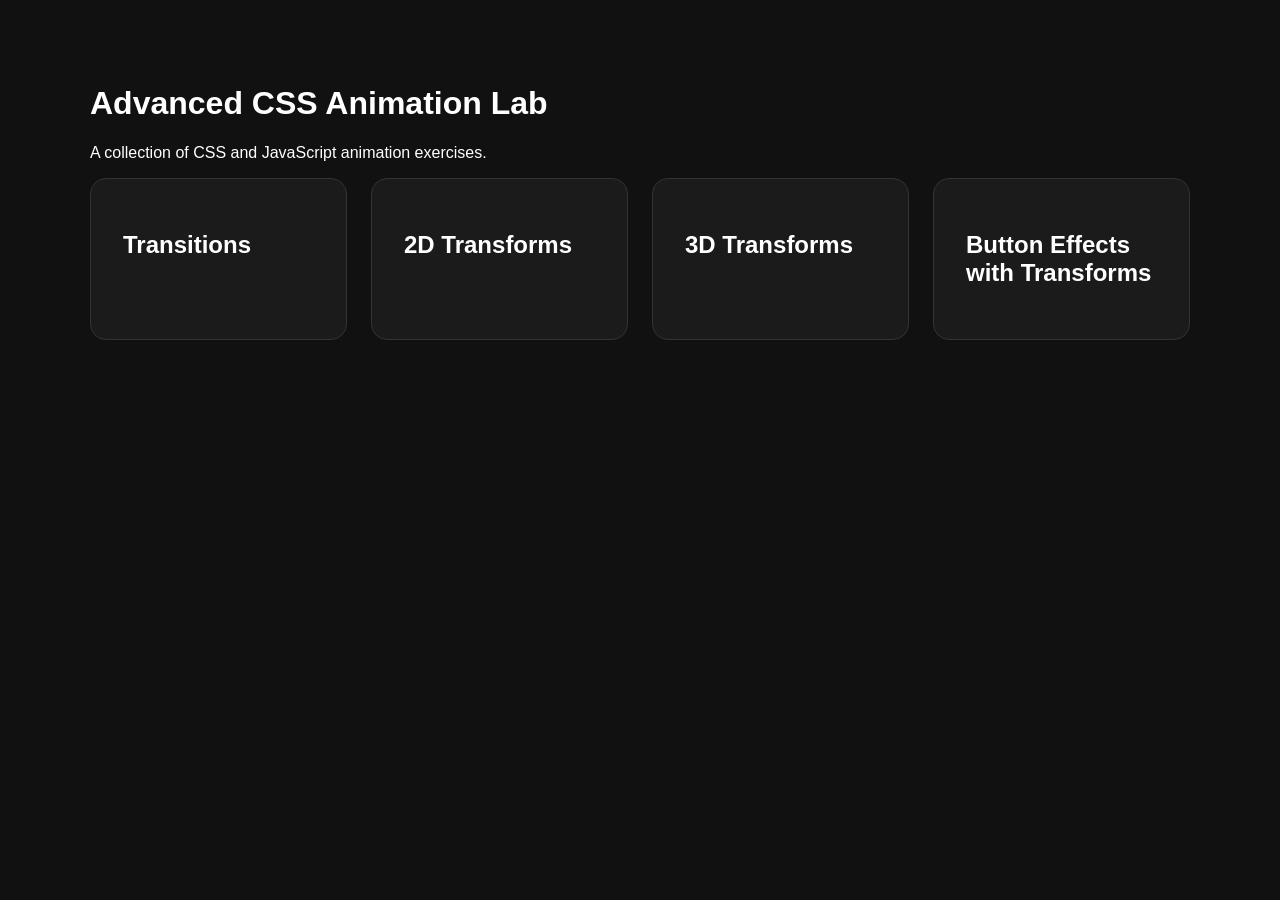
<file: index.html>
<!DOCTYPE html>
<html lang="en">
<head>
  <meta charset="UTF-8" />
  <meta name="viewport" content="width=device-width, initial-scale=1.0" />
  <title>Advanced CSS Animation Lab</title>
  <link rel="stylesheet" href="styles.css" />
</head>
<body>
  <main>
    <h1>Advanced CSS Animation Lab</h1>
    <p>A collection of CSS and JavaScript animation exercises.</p>

    <section class="gallery">
      <a class="project-card" href="./Projects/transitions/index.html">
        <h2>Transitions</h2>
      </a>
      <a class="project-card" href="./Projects/2D-transforms/index.html">
        <h2>2D Transforms</h2>
      </a>
      <a class="project-card" href="./Projects/3D-transforms/index.html">
        <h2>3D Transforms</h2>
      </a>
      <a class="project-card" href="./Projects/btn-effects-transform/index.html">
        <h2>Button Effects with Transforms</h2>
      </a>
    </section>
  </main>
</body>
</html>
</file>
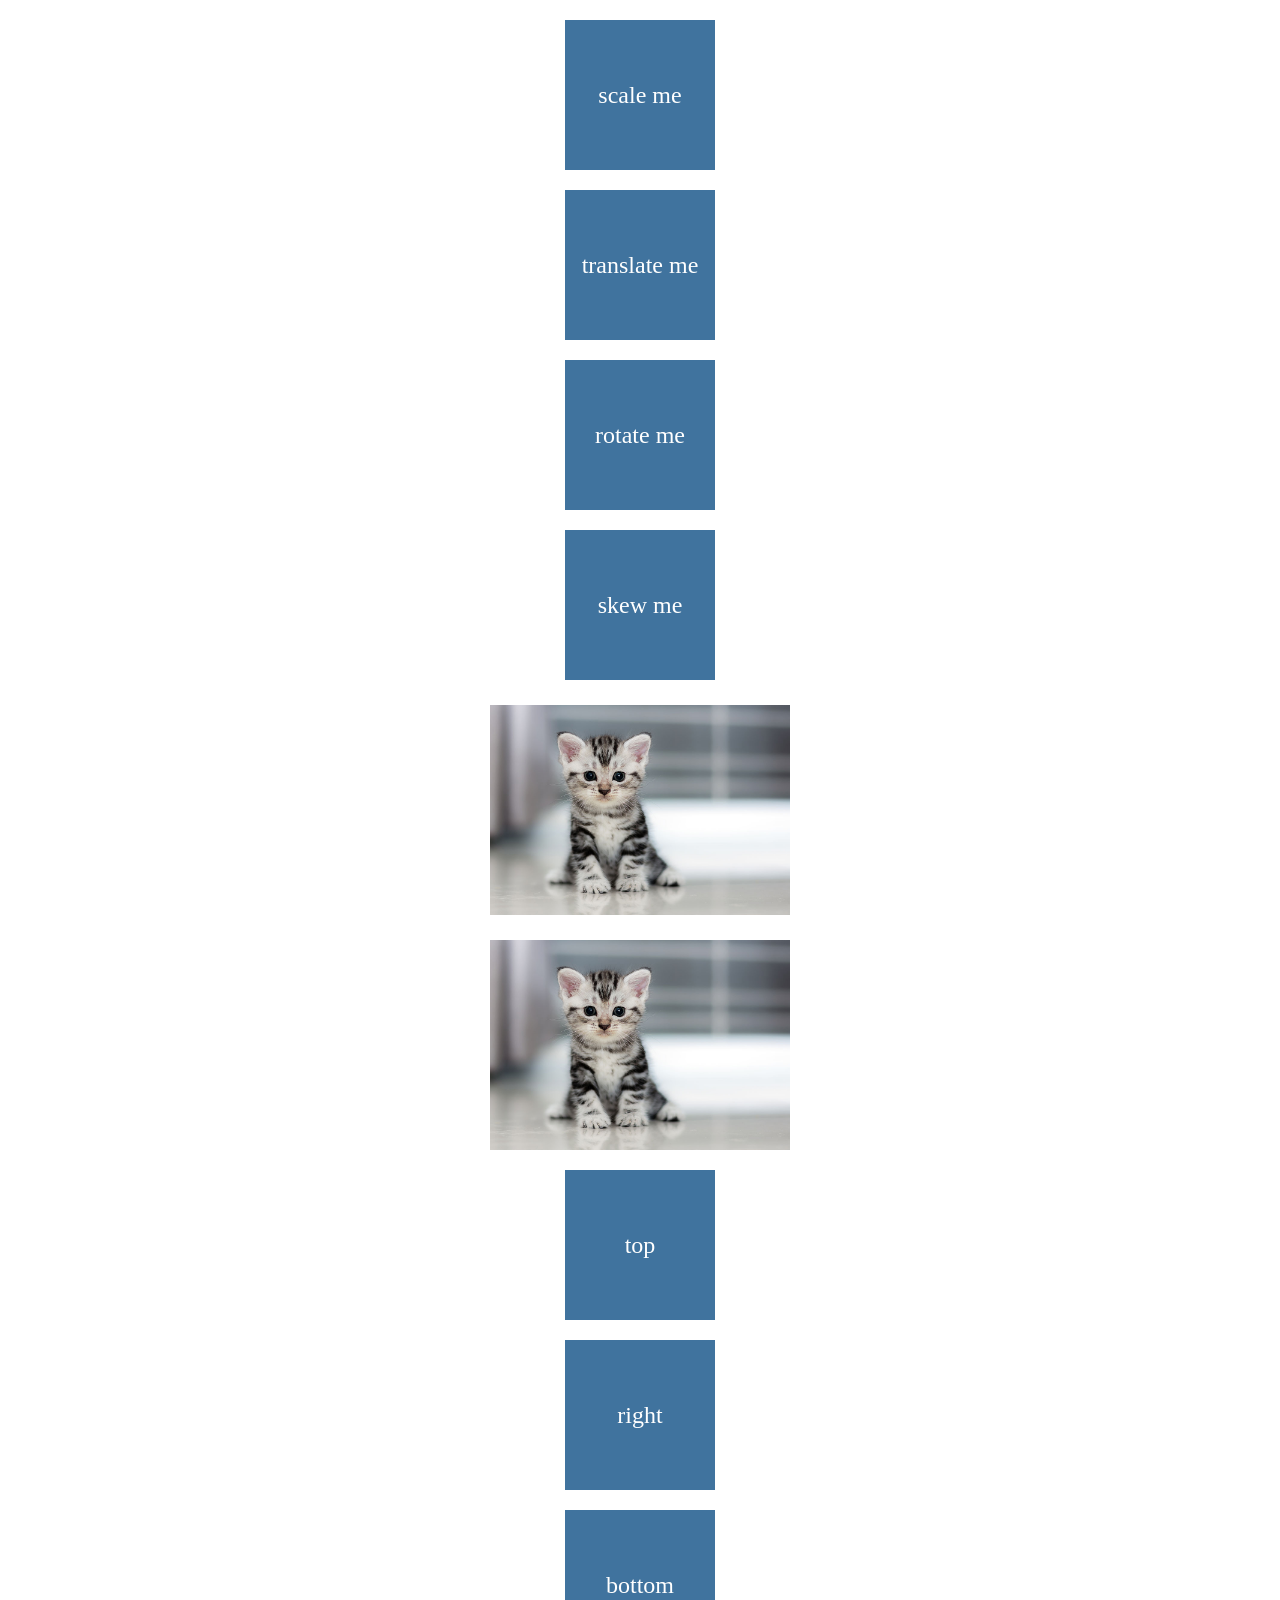
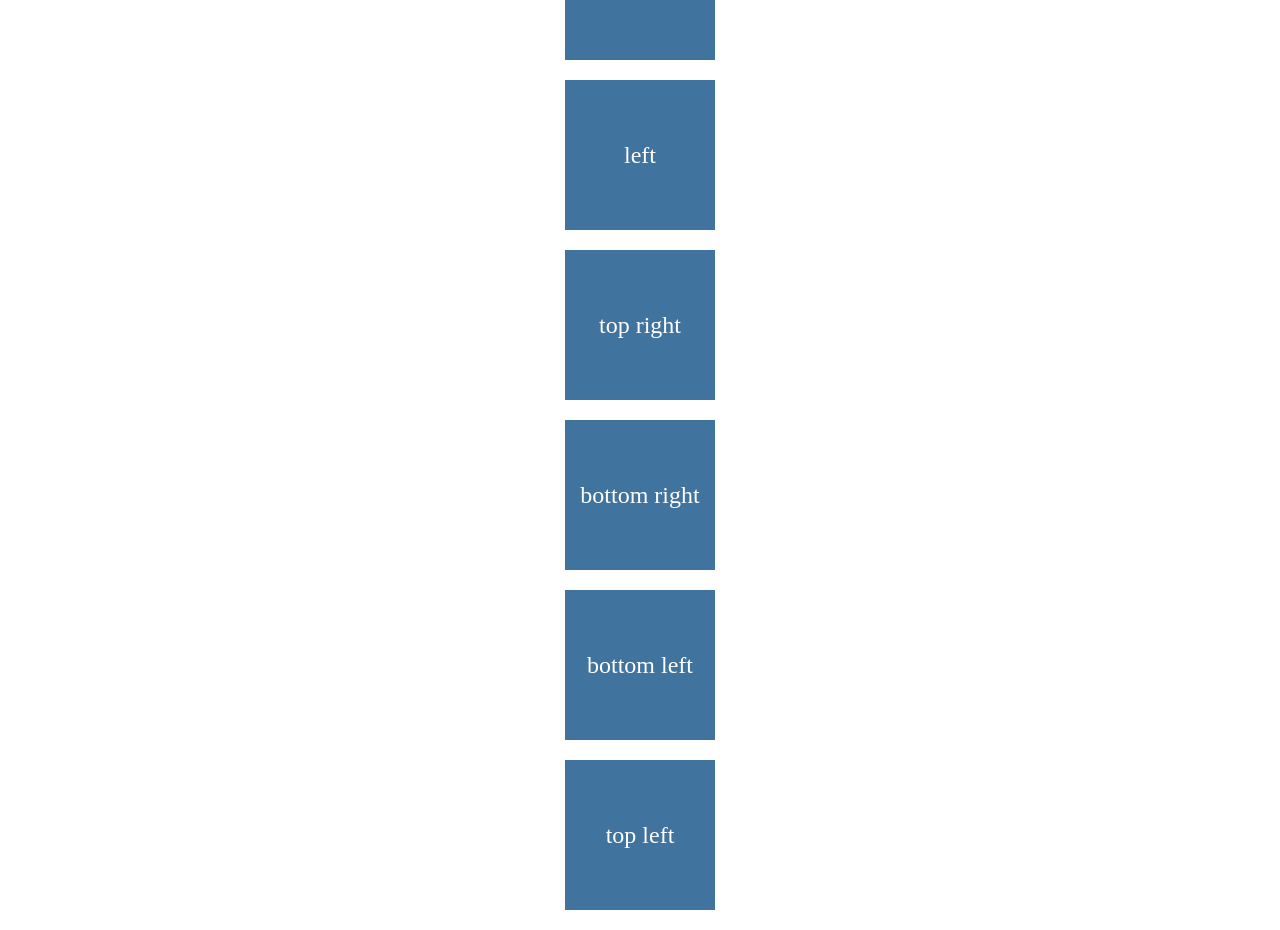
<file: Projects/2D-transforms/index.html>
<!doctype html>
<html>
<head>
<meta charset="UTF-8">
<title>Transition</title>
<style type="text/css">

div {
	height: 150px;
	width: 150px;
	background-color: #40739e;
	color: white;
	line-height: 150px;
	text-align: center;
	font-size: 24px;
	margin: 20px;
	margin-right: auto;
	margin-left: auto;
	transition: transform 1s;
}

.scale:hover {
	transform: scale(1.2);
}

.translate:hover {
	transform: translateX(320px);
}

.rotate:hover {
	transform: rotate(180deg);
}

.skew:hover {
	transform: skew(20deg);
}

img {
	width: 300px;
	display: block;
	margin: auto;
	margin-top: 25px;
	transition: transform 2s;
}

/* img:hover { */
	/* transform: translate(-500px, 200px); */
	/* transform: scale(2); */
	/* transform: rotate(200grad); */
	/* transform: skew(20deg, 40deg); */
/* } */

.second {
	transform-origin: top left;
	margin-bottom: 0;
}

.first:hover, .second:hover {
	transform: rotate(30deg);
}

div:hover {
	transform: rotate(45deg);
}

.top {
	transform-origin: top;
}

.right {
	transform-origin: right;
}

.left {
	transform-origin: left;
}

.bottom {
	transform-origin: bottom;
}

.top-right {
	transform-origin: top right;
}

.top-left {
	transform-origin: top left;
}

.bottom-right {
	transform-origin: bottom right;
}

.bottom-left {
	transform-origin: bottom left;
}

</style>
</head>

<body>

	<div class="scale">scale me</div>
	<div class="translate">translate me</div>
	<div class="rotate">rotate me</div>
	<div class="skew">skew me</div>

	<img src="../cat.jpg" alt="" class="first">
	<img src="../cat.jpg" alt="" class="second">

	<div class="top">top</div>
	<div class="right">right</div>
	<div class="bottom">bottom</div>
	<div class="left">left</div>
	<div class="top-right">top right</div>
	<div class="bottom-right">bottom right</div>
	<div class="bottom-left">bottom left</div>
	<div class="top-left">top left</div>

</body>
</html>
</file>
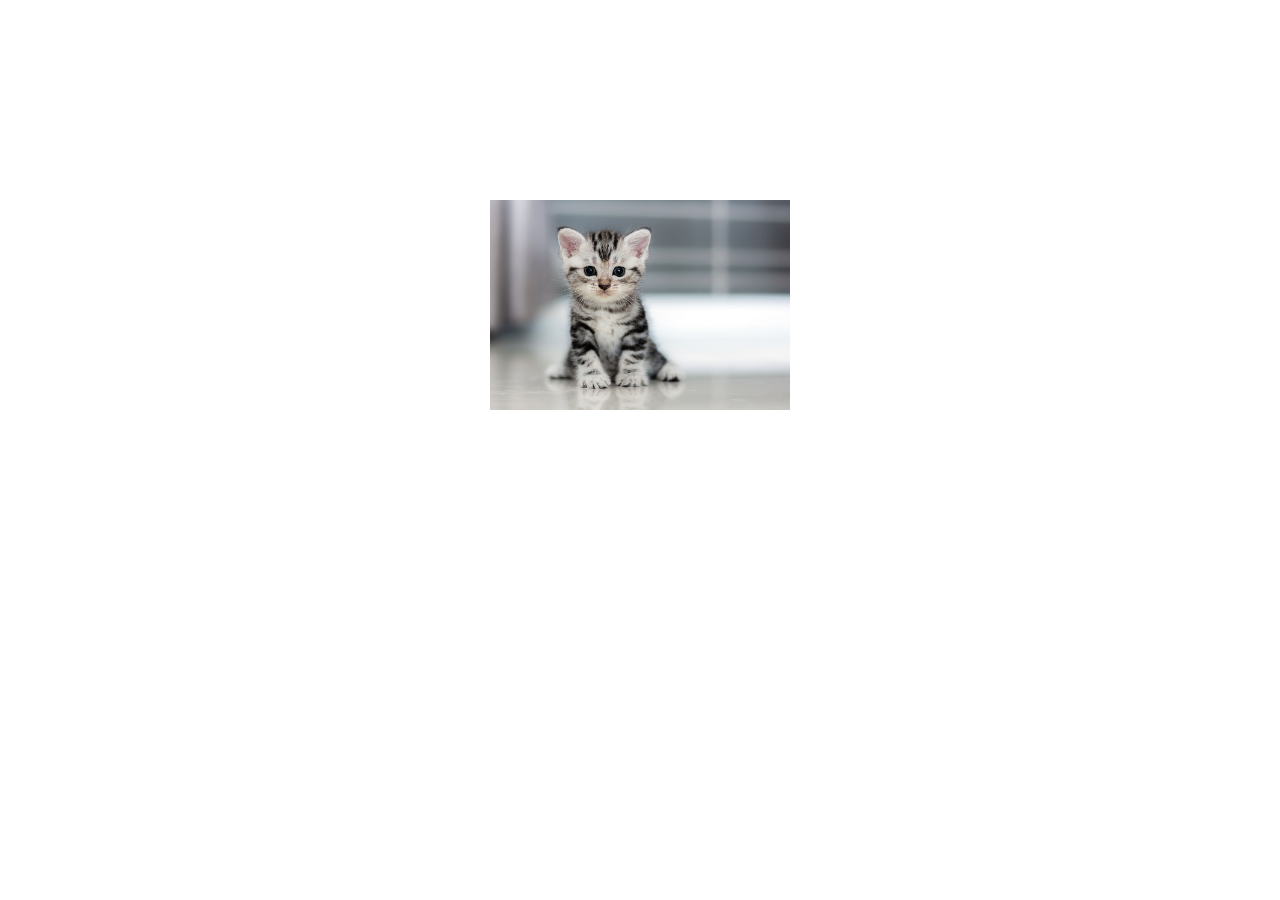
<file: Projects/3D-transforms/index.html>
<!doctype html>
<html>
<head>
<meta charset="UTF-8">
<title>translate in 3D</title>
<style type="text/css">

body {
	perspective: 500px;
}

img {
	width: 300px;
	display: block;
	margin: auto;
	margin-top: 200px;
	transition: transform 1s;
}

img:hover {
	transform: rotateY(60deg);
}

</style>
</head>

<body>

	<img src="../cat.jpg" alt="">

</body>
</html>
</file>
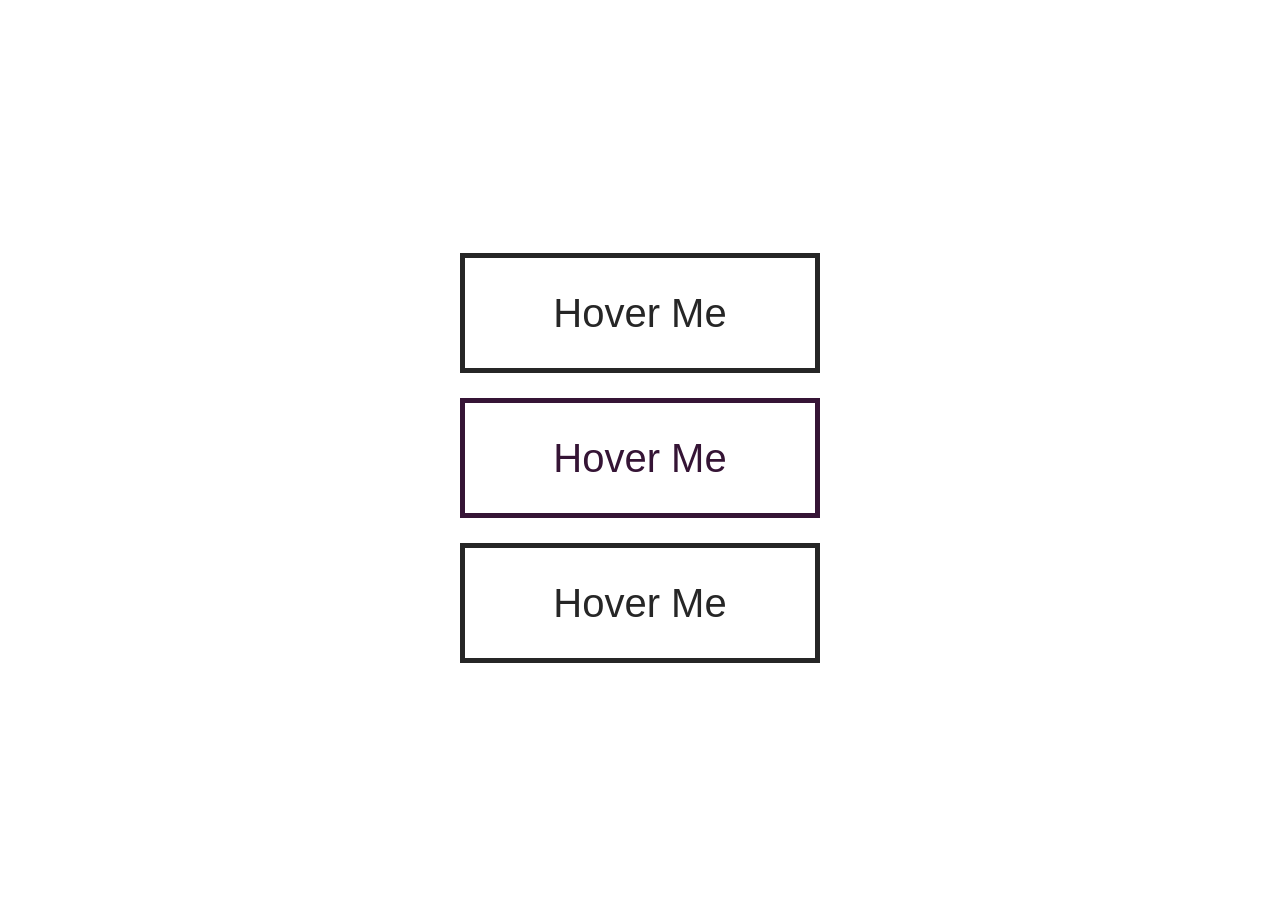
<file: Projects/btn-effects-transform/index.html>
<!DOCTYPE html>
<html lang="en-US">
    
<head>
    <meta charset="UTF-8">
    <meta name="viewport" content="width=device-width, initial-scale=1">
    <title> Button effect</title>
    <link rel="stylesheet" href="./style.css" type="text/css" media="all">    
</head>

<body>
  <a href="#" class="btn rotating">Hover Me</a>
  <a href="#" class="btn swipe">Hover Me</a>
  <a href="#" class="btn hovering">Hover Me</a>
</body>
</html>
</file>
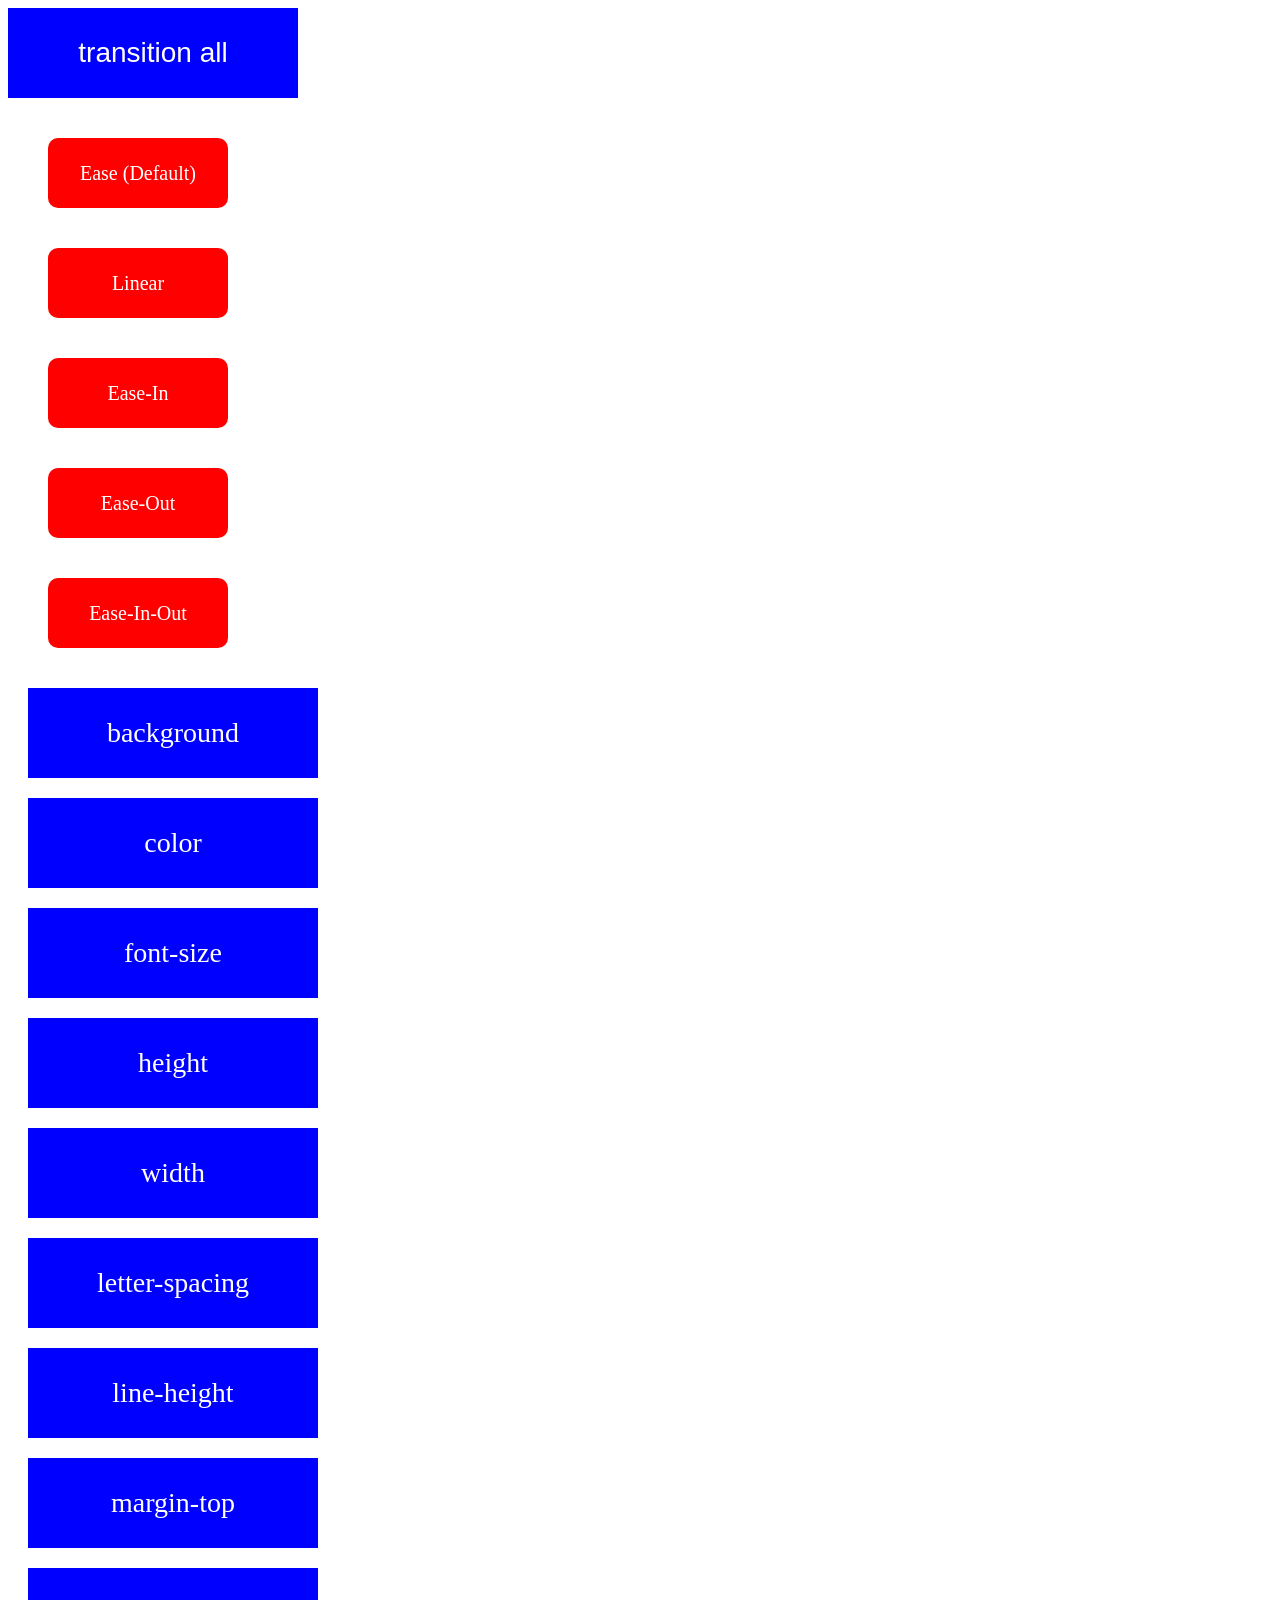
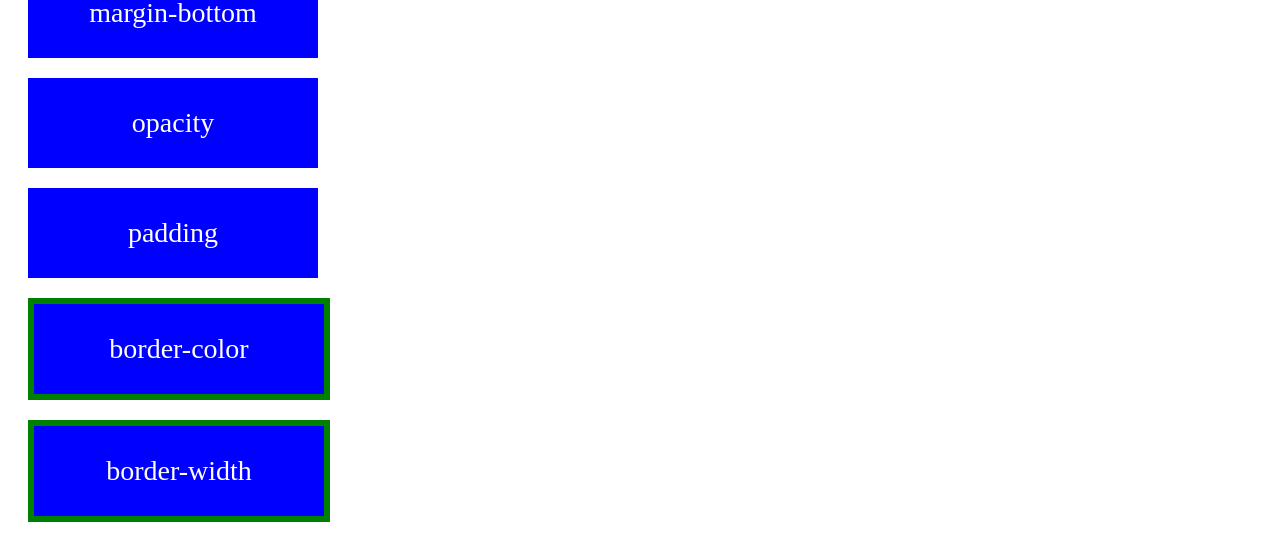
<file: Projects/transitions/index.html>
<!DOCTYPE html>
<html lang="en-US">
    
<head>
    <meta charset="UTF-8">
    <meta name="viewport" content="width=device-width, initial-scale=1">
    <title>transitions</title>
    <link rel="stylesheet" href="style.css" type="text/css" media="all">
</head>
    
<body>
	<button>transition all</button>

    <div id="ease" class="move">Ease (Default)</div>
    <div id="linear" class="move">Linear</div>
    <div id="ease-in" class="move">Ease-In</div>
    <div id="ease-out" class="move">Ease-Out</div>
    <div id="ease-in-out" class="move">Ease-In-Out</div>

    <div class="background">background</div>
	<div class="color">color</div>
	<div class="font-size">font-size</div>
	<div class="height">height</div>
	<div class="width">width</div>
	<div class="letter-spacing">letter-spacing</div>
	<div class="line-height">line-height</div>
	<div class="margin-top">margin-top</div>
	<div class="margin-bottom">margin-bottom</div>
	<div class="opacity">opacity</div>
	<div class="padding">padding</div>
	<div class="border-color">border-color</div>
	<div class="border-width">border-width</div>

</body>

</html>
</file>
<file: styles.css>
body {
  margin: 0;
  font-family: Arial, sans-serif;
  background: #111;
  color: white;
}

main {
  max-width: 1100px;
  margin: 0 auto;
  padding: 4rem 1.5rem;
}

.gallery {
  display: grid;
  grid-template-columns: repeat(auto-fit, minmax(250px, 1fr));
  gap: 1.5rem;
}

.project-card {
  padding: 2rem;
  border: 1px solid #333;
  border-radius: 16px;
  color: white;
  text-decoration: none;
  background: #1b1b1b;
  transition: transform 0.3s ease, border-color 0.3s ease;
}

.project-card:hover {
  transform: translateY(-8px);
  border-color: #888;
}
</file>
<file: Projects/btn-effects-transform/style.css>
body {
	height: 100vh;
	display: flex;
	justify-content: center;
	align-items: center;
	flex-direction: column;
	gap: 25px;
}

.btn {
	display: inline-flex;
	align-items: center;
	justify-content: center;
	width: 360px;
	height: 120px;
	box-sizing: border-box;
	position: relative;
	z-index: 0;
	overflow: hidden;
	text-decoration: none;
	font-family: sans-serif;
	font-size: 40px;
}

.rotating {
	color: #262626;
	border: 5px solid #262626;
	overflow: hidden; /* to hide the before element when it is rotated */
}

.rotating::before {
	content: '';
	position: absolute;
	left: 0;
	top: 0;
	background-color: #fff200;
	height: 100%;
	width: 100%;
	z-index: -1;
	transform-origin: bottom right;
	transform: rotate(90deg);
	transition: transform 1s;
}

.rotating:hover::before {
	transform: rotate(0deg); /* rotate back to original position */
}


.swipe {
	color: #351435;
	border: 5px solid #351435;
	transition: all 1s;
}

.swipe::before {
	content: '';
	position: absolute;
	left: 0;
	top: 0;
	height: 100%;
	width: 100%;
	background-color: #351435;
	z-index: -1;
	transform: translateX(100%);
	transition: all 1s;
}

.swipe:hover::before {
	transform: translateX(0);
}

.swipe:hover {
	color: white;
}

.hovering {
	color: #262626;
	border: 5px solid #262626;
}

.hovering::before {
	content: '';
	position: absolute;
	top: 0;
	left: 0;
	width: 100%;
	height: 100%;
	background-color: #262626;
	transition: 1s;
	transform: rotateX(90deg);
	z-index: -1;
}

.hovering::after {
	content: '';
	position: absolute;
	top: 0;
	left: 0;
	width: 100%;
	height: 100%;
	background-color: #262626;
	transition: 1s;
	transform: rotateY(90deg);
	z-index: -1;
}

.hovering:hover:before {
	transform: rotateX(0);
}

.hovering:hover:after {
	transform: rotateY(0);
}

.hovering:hover {
	color: white;
}
</file>
<file: Projects/transitions/style.css>
button {
	height: 90px;
	width: 290px;
	font-size: 28px;
	color: white;
	border: none;
	background-color: blue;
	/* transition-property: background-color color width; */
	/* transition-property: all; */
	/* transition-duration: 3ms; */
	/* transition: background-color 3s, color 3s, width 3s;
	color: 2s ease 4s; */
	transition: all 3s ease-in 2s;
}

button:hover {
	background-color: green;
	color: black;
	/* width: 300px; */
	border-radius: 50%;
}

.container {
	width: 960px;
}

.move {
	margin: 2em;
	width: 150px;
	height: 50px;
	padding: 10px 15px;
	background-color: red;
	color: #fff;
	line-height: 50px;
	text-align: center;
	border-radius: .5em;
	font-size: 20px;
	transition-property: translate();
	transition-duration: 3s;
}

#ease {	
	transition-timing-function: ease;	
}

#linear {	
	transition-timing-function: linear;
}

#ease-in {	
	transition-timing-function: ease-in;	
}

#ease-out {	
	transition-timing-function: ease-out;	
}

#ease-in-out {
	transition-timing-function: ease-in-out;	
}

.move:hover {
	transform: translate(900px, 0);
}

div {
	height: 90px;
	width: 290px;
	font-size: 28px;
	margin: 20px;
	color: white;
	border: none;
	background-color: blue;
	line-height: 90px;
	text-align: center;
	transition: all 1s;
}

.background:hover {
	background-color: green
}

.color:hover {
	color: red;
}

.font-size:hover {
	font-size: 32px;
}

.height:hover {
	height: 120px;
}

.width:hover {
	width: 340px;
}

.letter-spacing:hover {
	letter-spacing: 5px;
}

.line-height:hover {
	line-height: 120px;
}

.margin-bottom:hover {
	margin-bottom: 50px;
}

.margin-top:hover {
	margin-top: 50px;
}

.opacity:hover {
	opacity: .3;
}

.padding:hover {
	padding: 20px;
}

.border-color, .border-width {
	border: 6px solid green;
}

.border-color:hover {
	border-color: red;
}

.border-width:hover {
	border-width: 12px;
}
</file>
